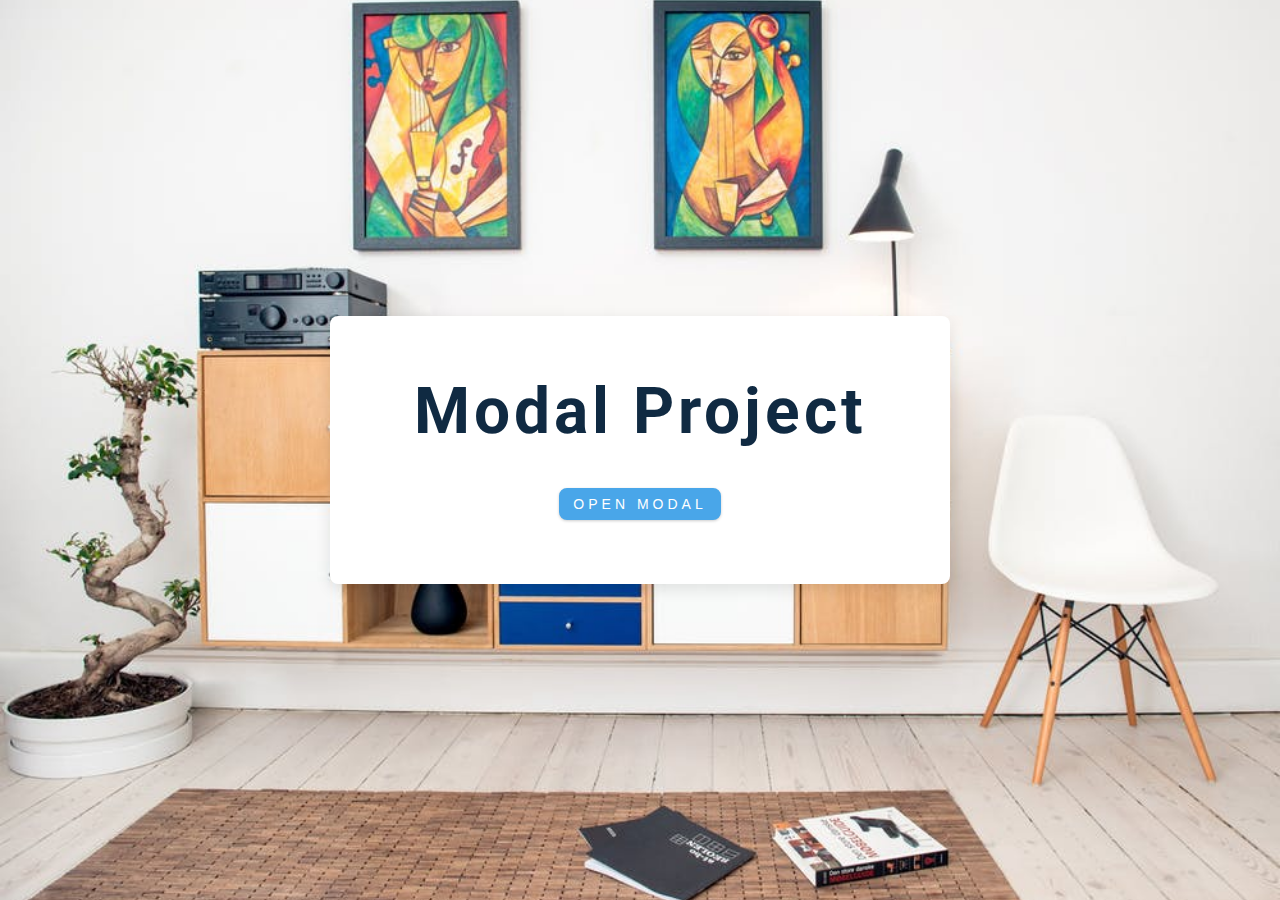
<file: vanilla/6-MODAL/INDEX.HTML>
<!DOCTYPE html>
<html lang="en">
  <head>
    <meta charset="UTF-8" />
    <meta name="viewport" content="width=device-width, initial-scale=1.0" />
    <title>Modal</title>
    <!-- font-awesome -->
    <link
      rel="stylesheet"
      href="https://cdnjs.cloudflare.com/ajax/libs/font-awesome/5.14.0/css/all.min.css"
    />
    <!-- styles -->
    <link rel="stylesheet" href="styles.css" />
  </head>
  <body>
    <!-- hero -->
    <header class="hero">
      <div class="banner">
        <h1>modal project</h1>
        <button class="btn modal-btn">
          open modal
        </button>
      </div>
    </header>
    <!-- modal -->
    <div class="modal-overlay">
      <div class="modal-container">
        <h3>modal content</h3>
        <button class="close-btn"><i class="fas fa-times"></i></button>
      </div>
    </div>
    <!-- javascript -->
    <script src="app.js"></script>
  </body>
</html>
</file>
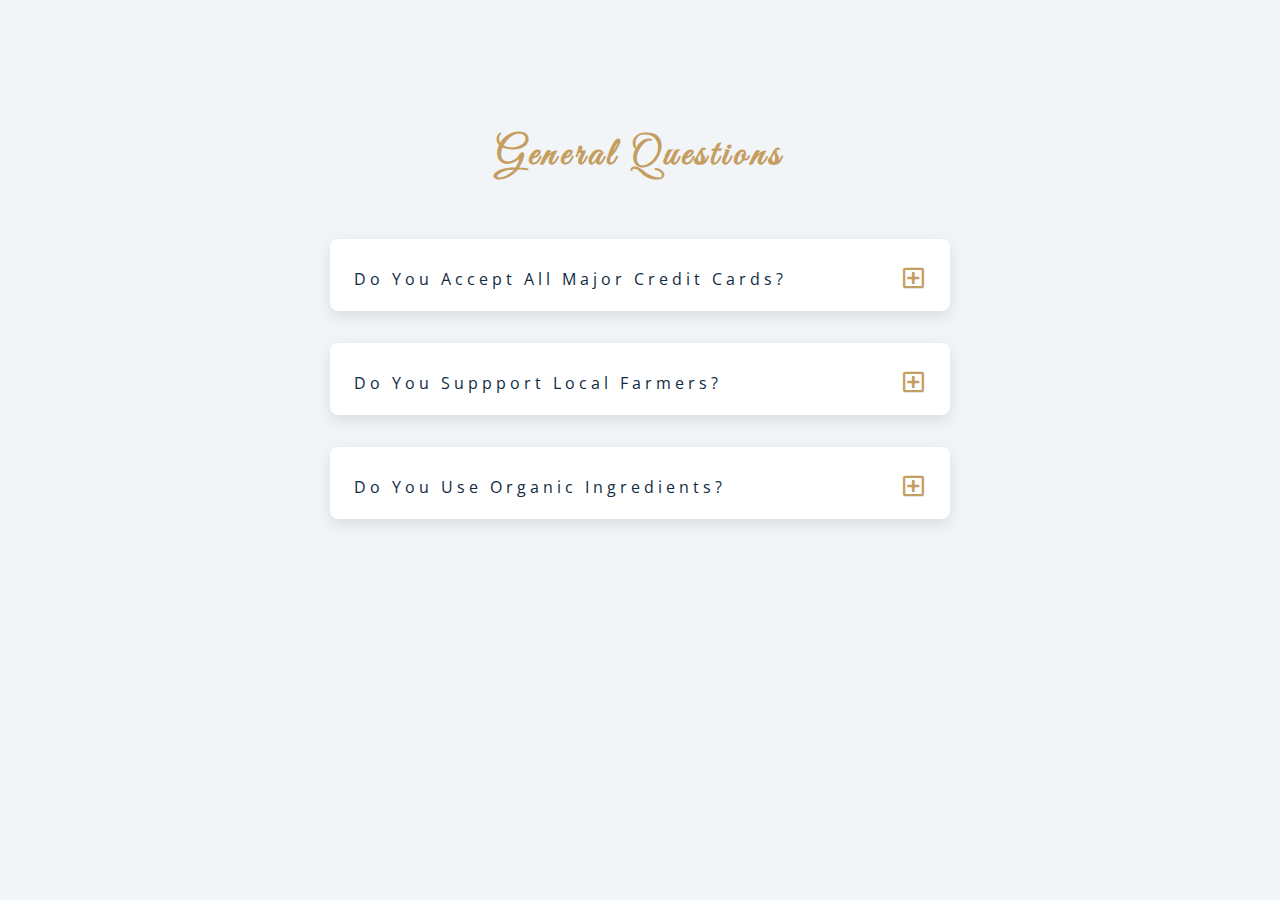
<file: vanilla/7-questions/index.html>
<!DOCTYPE html>
<html lang="en">
  <head>
    <meta charset="UTF-8" />
    <meta name="viewport" content="width=device-width, initial-scale=1.0" />
    <title>Q & A</title>
    <!-- font-awesome -->
    <link rel="stylesheet" href="https://cdnjs.cloudflare.com/ajax/libs/font-awesome/5.14.0/css/all.min.css" />
    <!-- extra fonts -->
    <link
      href="https://fonts.googleapis.com/css?family=Great+Vibes&display=swap"
      rel="stylesheet"
    />
    <!-- styles -->
    <link rel="stylesheet" href="styles.css" />
  </head>
  <body>
      <section class="questions">
        <!-- title -->
        <div class="title">
          <h2>general questions</h2>
        </div>
        <!-- questions -->
        <div class="section-center">
          <!-- single question -->
          <article class="question">
            <!-- question title -->
            <div class="question-title">
              <p>do you accept all major credit cards?</p>
              <button type="button" class="question-btn">
                <span class="plus-icon">
                  <i class="far fa-plus-square"></i>
                </span>
                <span class="minus-icon">
                  <i class="far fa-minus-square"></i>
                </span>
              </button>
            </div>
            <!-- question text -->
            <div class="question-text">
              <p>
                Lorem ipsum dolor sit amet, consectetur adipisicing elit. Est
                dolore illo dolores quia nemo doloribus quaerat, magni numquam
                repellat reprehenderit.
              </p>
            </div>
          </article>
          <!-- end of single question -->
          <!-- single question -->
          <article class="question">
            <!-- question title -->
            <div class="question-title">
              <p>do you suppport local farmers?</p>
              <button type="button" class="question-btn">
                <span class="plus-icon">
                  <i class="far fa-plus-square"></i>
                </span>
                <span class="minus-icon">
                  <i class="far fa-minus-square"></i>
                </span>
              </button>
            </div>
            <!-- question text -->
            <div class="question-text">
              <p>
                Lorem ipsum dolor sit amet, consectetur adipisicing elit. Est
                dolore illo dolores quia nemo doloribus quaerat, magni numquam
                repellat reprehenderit.
              </p>
            </div>
          </article>
          <!-- end of single question -->
          <!-- single question -->
          <article class="question">
            <!-- question title -->
            <div class="question-title">
              <p>do you use organic ingredients?</p>
              <!-- button -->
              <button type="button" class="question-btn">
                <span class="plus-icon">
                  <i class="far fa-plus-square"></i>
                </span>
                <span class="minus-icon">
                  <i class="far fa-minus-square"></i>
                </span>
              </button>
            </div>
            <!-- question text -->
            <div class="question-text">
              <p>
                Lorem ipsum dolor sit amet, consectetur adipisicing elit. Est
                dolore illo dolores quia nemo doloribus quaerat, magni numquam
                repellat reprehenderit.
              </p>
            </div>
          </article>
          <!-- end of single question -->
      </section>
    </main>
    <!-- javascript -->
    <script src="app.js"></script>
  </body>
</html>
</file>
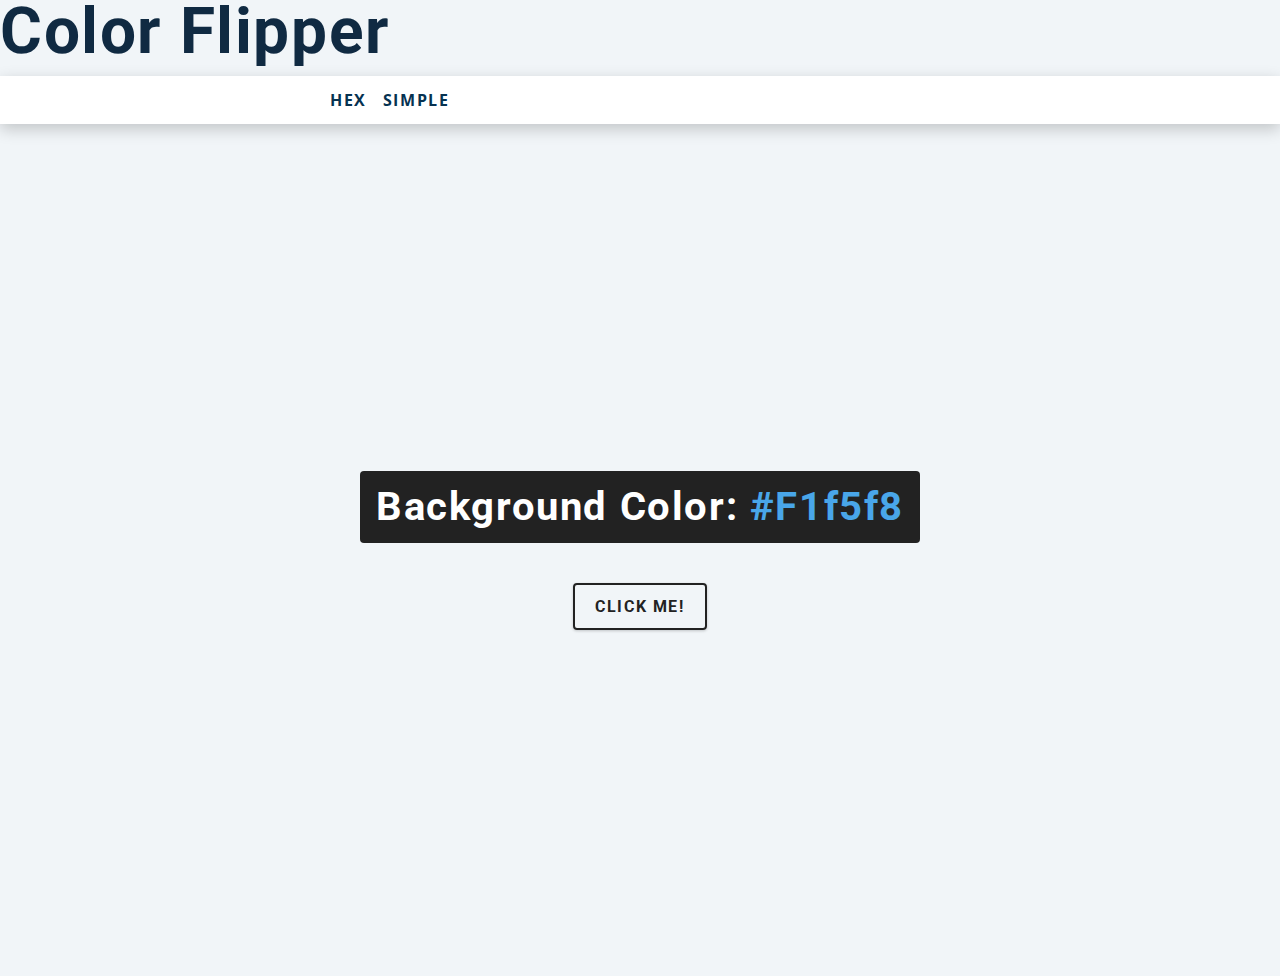
<file: vanilla/Color flipper/index.html>
<!DOCTYPE html>
<html lang="en" dir="ltr">
  <head>
    <meta charset="utf-8">
    <title>Color Flipper</title>
    <link rel="stylesheet" href="styles.css">
  </head>
  <body>
    <h1>Color Flipper</h1>

    <nav>
      <div class="nav-center">
        <ul class="nav-links">
          <li>
            <a href="hex.html">HEX</a>
          </li>
          <li>
            <a href="index.html">SIMPLE</a>
          </li>
        </ul>
      </div>
    </nav>

    <main>
      <div class="container">
        <h2>background Color:
        <span class="color">
          #f1f5f8
        </span></h2>
        <button class="btn btn-hero" id="btn">Click me!</button>
      </div>
    </main>
    <script src="index.js" charset="utf-8"></script>
  </body>
</html>
</file>
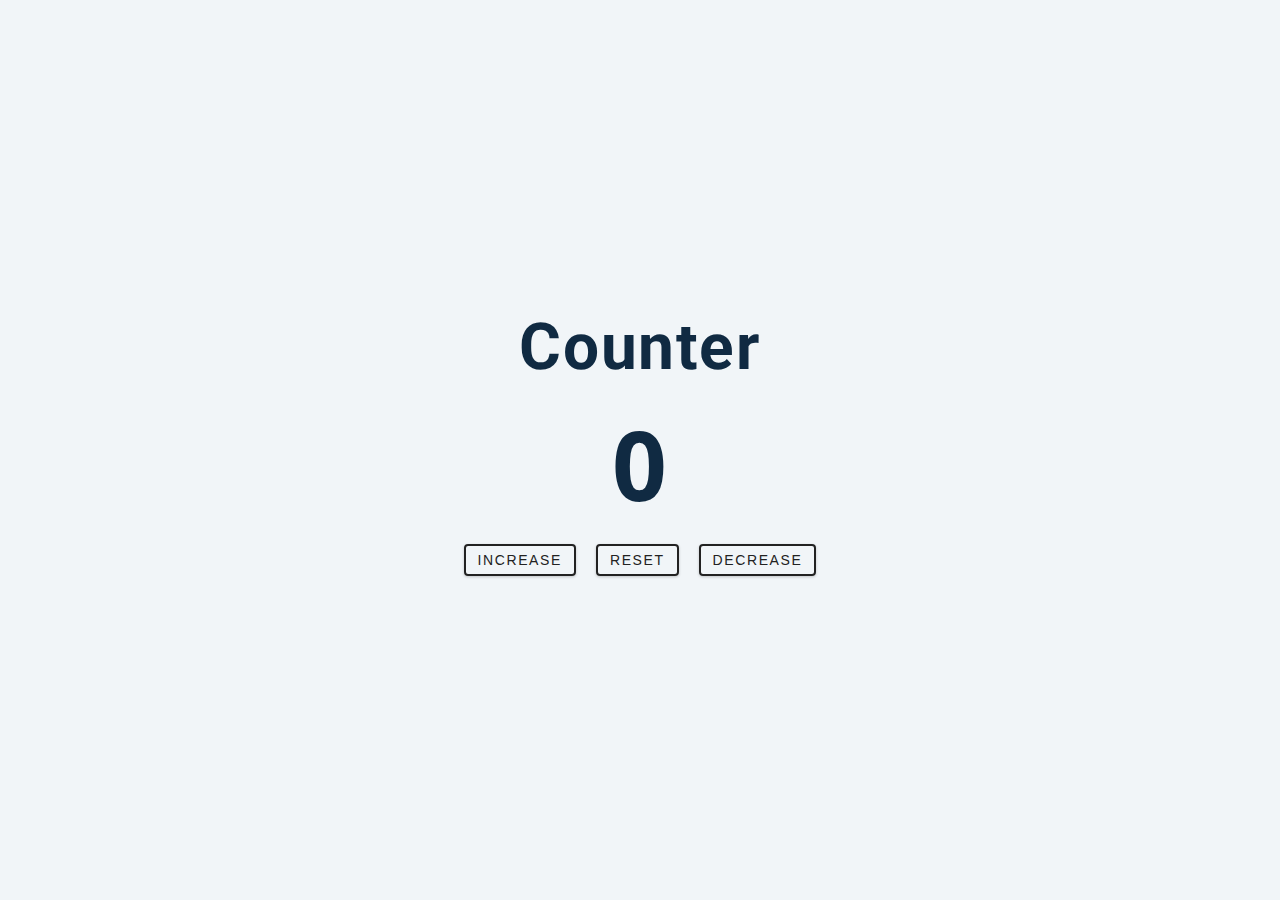
<file: vanilla/counter/index.html>
<!DOCTYPE html>
<html lang="en" dir="ltr">
  <head>
    <meta charset="utf-8">
    <link rel="stylesheet" href="styles.css">
    <title>Counter</title>
  </head>
  <body>
    <main>
      <div class="container">
        <h1>Counter</h1>
        <span id="value">0</span>
        <div class="button-container">
          <button class="btn decrease" >Increase</button>
          <button class="btn reset" >Reset</button>
          <button class="btn increase" >Decrease</button>
        </div>
      </div>
    </main>
    <script src="index.js" charset="utf-8"></script>
  </body>
</html>
</file>
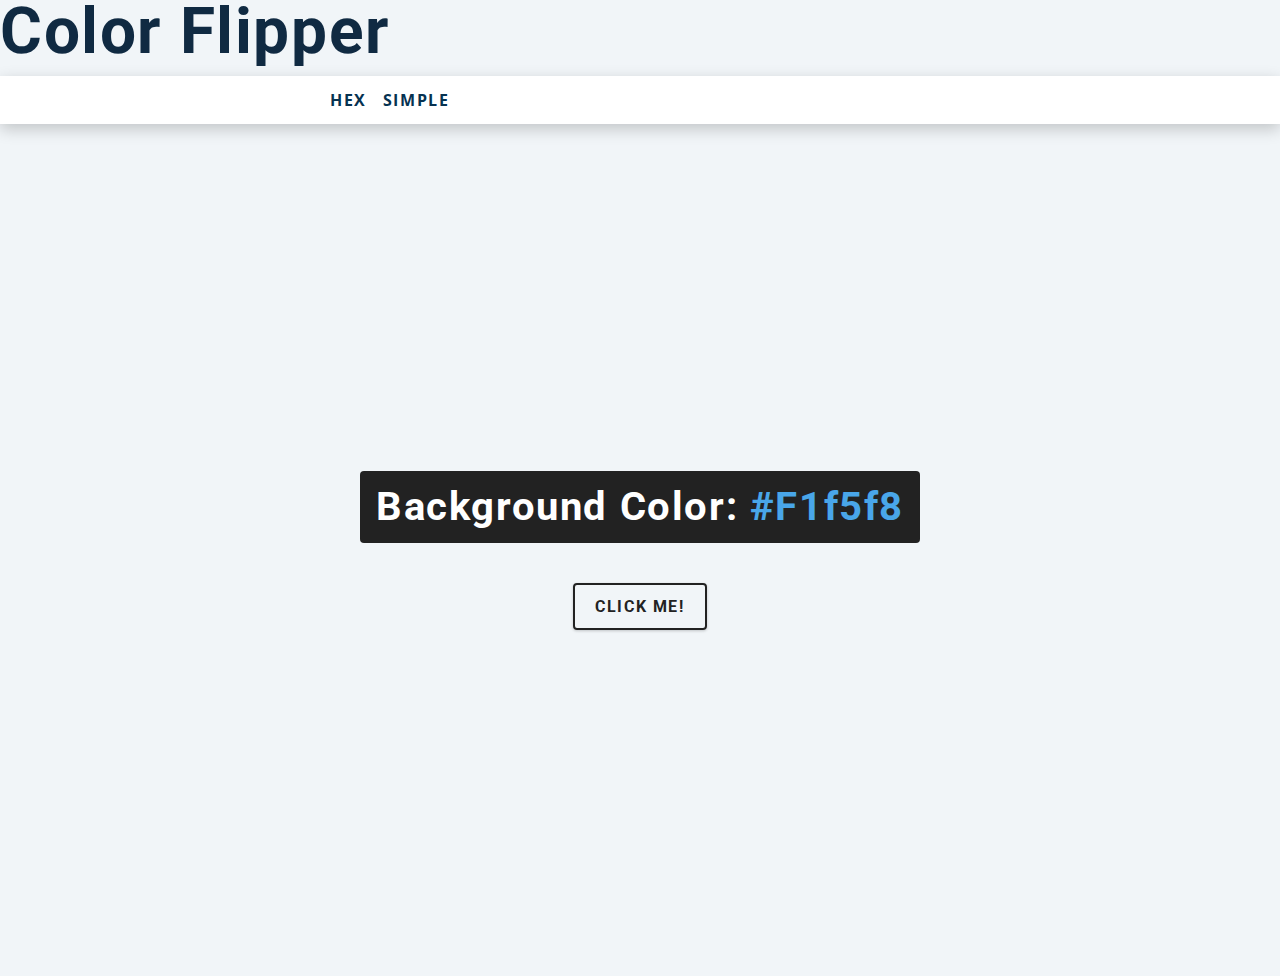
<file: vanilla/Color flipper/hex.html>
<!DOCTYPE html>
<html lang="en" dir="ltr">
  <head>
    <meta charset="utf-8">
    <title>Color Flipper</title>
    <link rel="stylesheet" href="styles.css">
  </head>
  <body>
    <h1>Color Flipper</h1>

    <nav>
      <div class="nav-center">
        <ul class="nav-links">
          <li>
            <a href="hex.html">HEX</a>
          </li>
          <li>
            <a href="index.html">SIMPLE</a>
          </li>
        </ul>
      </div>
    </nav>

    <main>
      <div class="container">
        <h2>background Color:
        <span class="color">
          #f1f5f8
        </span></h2>
        <button class="btn btn-hero" id="btn">Click me!</button>
      </div>
    </main>
    <script src="hex.js" charset="utf-8"></script>
  </body>
</html>
</file>
<file: vanilla/6-MODAL/styles.css>
/*
===============
Fonts
===============
*/
@import url("https://fonts.googleapis.com/css?family=Open+Sans|Roboto:400,700&display=swap");

/*
===============
Variables
===============
*/

:root {
  /* dark shades of primary color*/
  --clr-primary-1: hsl(205, 86%, 17%);
  --clr-primary-2: hsl(205, 77%, 27%);
  --clr-primary-3: hsl(205, 72%, 37%);
  --clr-primary-4: hsl(205, 63%, 48%);
  /* primary/main color */
  --clr-primary-5: #49a6e9;
  /* --clr-primary-5: rgb(73, 166, 233); */
  /* lighter shades of primary color */
  --clr-primary-6: hsl(205, 89%, 70%);
  --clr-primary-7: hsl(205, 90%, 76%);
  --clr-primary-8: hsl(205, 86%, 81%);
  --clr-primary-9: hsl(205, 90%, 88%);
  --clr-primary-10: hsl(205, 100%, 96%);
  /* darkest grey - used for headings */
  --clr-grey-1: hsl(209, 61%, 16%);
  --clr-grey-2: hsl(211, 39%, 23%);
  --clr-grey-3: hsl(209, 34%, 30%);
  --clr-grey-4: hsl(209, 28%, 39%);
  /* grey used for paragraphs */
  --clr-grey-5: hsl(210, 22%, 49%);
  --clr-grey-6: hsl(209, 23%, 60%);
  --clr-grey-7: hsl(211, 27%, 70%);
  --clr-grey-8: hsl(210, 31%, 80%);
  --clr-grey-9: hsl(212, 33%, 89%);
  --clr-grey-10: hsl(210, 36%, 96%);
  --clr-white: #fff;
  --clr-red-dark: hsl(360, 67%, 44%);
  --clr-red-light: hsl(360, 71%, 66%);
  --clr-green-dark: hsl(125, 67%, 44%);
  --clr-green-light: hsl(125, 71%, 66%);
  --clr-black: #222;
  --ff-primary: "Roboto", sans-serif;
  --ff-secondary: "Open Sans", sans-serif;
  --transition: all 0.3s linear;
  --spacing: 0.25rem;
  --radius: 0.5rem;
  --light-shadow: 0 5px 15px rgba(0, 0, 0, 0.1);
  --dark-shadow: 0 5px 15px rgba(0, 0, 0, 0.2);
  --max-width: 1170px;
  --fixed-width: 620px;
}
/*
===============
Global Styles
===============
*/

*,
::after,
::before {
  margin: 0;
  padding: 0;
  box-sizing: border-box;
}
body {
  font-family: var(--ff-secondary);
  background: var(--clr-grey-10);
  color: var(--clr-grey-1);
  line-height: 1.5;
  font-size: 0.875rem;
}
ul {
  list-style-type: none;
}
a {
  text-decoration: none;
}
img:not(.logo) {
  width: 100%;
}
img {
  display: block;
}

h1,
h2,
h3,
h4 {
  letter-spacing: var(--spacing);
  text-transform: capitalize;
  line-height: 1.25;
  margin-bottom: 0.75rem;
  font-family: var(--ff-primary);
}
h1 {
  font-size: 3rem;
}
h2 {
  font-size: 2rem;
}
h3 {
  font-size: 1.25rem;
}
h4 {
  font-size: 0.875rem;
}
p {
  margin-bottom: 1.25rem;
  color: var(--clr-grey-5);
}
@media screen and (min-width: 800px) {
  h1 {
    font-size: 4rem;
  }
  h2 {
    font-size: 2.5rem;
  }
  h3 {
    font-size: 1.75rem;
  }
  h4 {
    font-size: 1rem;
  }
  body {
    font-size: 1rem;
  }
  h1,
  h2,
  h3,
  h4 {
    line-height: 1;
  }
}
/*  global classes */

.btn {
  text-transform: uppercase;
  background: transparent;
  color: var(--clr-black);
  padding: 0.375rem 0.75rem;
  letter-spacing: var(--spacing);
  display: inline-block;
  transition: var(--transition);
  font-size: 0.875rem;
  border: 2px solid var(--clr-black);
  cursor: pointer;
  box-shadow: 0 1px 3px rgba(0, 0, 0, 0.2);
  border-radius: var(--radius);
}
.btn:hover {
  color: var(--clr-white);
  background: var(--clr-black);
}
/* section */
.section {
  padding: 5rem 0;
}

.section-center {
  width: 90vw;
  margin: 0 auto;
  max-width: 1170px;
}
@media screen and (min-width: 992px) {
  .section-center {
    width: 95vw;
  }
}
main {
  min-height: 100vh;
  display: grid;
  place-items: center;
}
/*
===============
Modal
===============
*/
.hero {
  min-height: 100vh;
  background: url("./hero.jpeg") center/cover no-repeat;
  display: grid;
  place-items: center;
}
.banner {
  background: var(--clr-white);
  padding: 4rem 0;
  border-radius: var(--radius);
  box-shadow: var(--light-shadow);
  text-align: center;
  width: 90vw;
  max-width: var(--fixed-width);
}
.modal-btn {
  margin-top: 2rem;
  background: var(--clr-primary-5);
  border-color: var(--clr-primary-5);
  color: var(--clr-white);
}
.modal-btn:hover {
  background: transparent;
  color: var(--clr-primary-5);
}
.modal-overlay {
  position: fixed;
  top: 0;
  left: 0;
  width: 100%;
  height: 100%;
  background: rgba(73, 166, 233, 0.5);
  display: grid;
  place-items: center;
  transition: var(--transition);
  visibility: hidden;
  z-index: -10;
}
/* OPEN/CLOSE MODAL */
.open-modal {
  visibility: visible;
  z-index: 10;
}
.modal-container {
  background: var(--clr-white);
  border-radius: var(--radius);
  width: 90vw;
  height: 30vh;
  max-width: var(--fixed-width);
  text-align: center;
  display: grid;
  place-items: center;
  position: relative;
}
.close-btn {
  position: absolute;
  top: 1rem;
  right: 1rem;
  font-size: 2rem;
  background: transparent;
  border-color: transparent;
  color: var(--clr-red-dark);
  cursor: pointer;
  transition: var(--transition);
}
.close-btn:hover {
  color: var(--clr-red-light);
  transform: scale(1.3);
}
</file>
<file: vanilla/7-questions/styles.css>
/*
===============
Fonts
===============
*/
@import url("https://fonts.googleapis.com/css?family=Open+Sans|Roboto:400,700&display=swap");

/*
===============
Variables
===============
*/

:root {
  /* dark shades of primary color*/
  --clr-primary-1: hsl(205, 86%, 17%);
  --clr-primary-2: hsl(205, 77%, 27%);
  --clr-primary-3: hsl(205, 72%, 37%);
  --clr-primary-4: hsl(205, 63%, 48%);
  /* primary/main color */
  --clr-primary-5: #49a6e9;
  /* lighter shades of primary color */
  --clr-primary-6: hsl(205, 89%, 70%);
  --clr-primary-7: hsl(205, 90%, 76%);
  --clr-primary-8: hsl(205, 86%, 81%);
  --clr-primary-9: hsl(205, 90%, 88%);
  --clr-primary-10: hsl(205, 100%, 96%);
  /* darkest grey - used for headings */
  --clr-grey-1: hsl(209, 61%, 16%);
  --clr-grey-2: hsl(211, 39%, 23%);
  --clr-grey-3: hsl(209, 34%, 30%);
  --clr-grey-4: hsl(209, 28%, 39%);
  /* grey used for paragraphs */
  --clr-grey-5: hsl(210, 22%, 49%);
  --clr-grey-6: hsl(209, 23%, 60%);
  --clr-grey-7: hsl(211, 27%, 70%);
  --clr-grey-8: hsl(210, 31%, 80%);
  --clr-grey-9: hsl(212, 33%, 89%);
  --clr-grey-10: hsl(210, 36%, 96%);
  --clr-white: #fff;
  --clr-red-dark: hsl(360, 67%, 44%);
  --clr-red-light: hsl(360, 71%, 66%);
  --clr-green-dark: hsl(125, 67%, 44%);
  --clr-green-light: hsl(125, 71%, 66%);
  --clr-gold: #c59d5f;
  --clr-black: #222;
  --ff-primary: "Roboto", sans-serif;
  --ff-secondary: "Open Sans", sans-serif;
  --transition: all 0.3s linear;
  --spacing: 0.25rem;
  --radius: 0.5rem;
  --light-shadow: 0 5px 15px rgba(0, 0, 0, 0.1);
  --dark-shadow: 0 5px 15px rgba(0, 0, 0, 0.2);
  --max-width: 1170px;
  --fixed-width: 620px;
}
/*
===============
Global Styles
===============
*/

*,
::after,
::before {
  margin: 0;
  padding: 0;
  box-sizing: border-box;
}
body {
  font-family: var(--ff-secondary);
  background: var(--clr-grey-10);
  color: var(--clr-grey-1);
  line-height: 1.5;
  font-size: 0.875rem;
}
ul {
  list-style-type: none;
}
a {
  text-decoration: none;
}
img:not(.logo) {
  width: 100%;
}
img {
  display: block;
}

h1,
h2,
h3,
h4 {
  letter-spacing: var(--spacing);
  text-transform: capitalize;
  line-height: 1.25;
  margin-bottom: 0.75rem;
  font-family: var(--ff-primary);
}
h1 {
  font-size: 3rem;
}
h2 {
  font-size: 2rem;
}
h3 {
  font-size: 1.25rem;
}
h4 {
  font-size: 0.875rem;
}
p {
  margin-bottom: 1.25rem;
  color: var(--clr-grey-5);
}
@media screen and (min-width: 800px) {
  h1 {
    font-size: 4rem;
  }
  h2 {
    font-size: 2.5rem;
  }
  h3 {
    font-size: 1.75rem;
  }
  h4 {
    font-size: 1rem;
  }
  body {
    font-size: 1rem;
  }
  h1,
  h2,
  h3,
  h4 {
    line-height: 1;
  }
}
/*  global classes */

.btn {
  text-transform: uppercase;
  background: transparent;
  color: var(--clr-black);
  padding: 0.375rem 0.75rem;
  letter-spacing: var(--spacing);
  display: inline-block;
  transition: var(--transition);
  font-size: 0.875rem;
  border: 2px solid var(--clr-black);
  cursor: pointer;
  box-shadow: 0 1px 3px rgba(0, 0, 0, 0.2);
  border-radius: var(--radius);
}
.btn:hover {
  color: var(--clr-white);
  background: var(--clr-black);
}
/* section */
.section {
  padding: 5rem 0;
}

.section-center {
  width: 90vw;
  margin: 0 auto;
  max-width: 1170px;
}
@media screen and (min-width: 992px) {
  .section-center {
    width: 95vw;
  }
}
main {
  min-height: 100vh;
  display: grid;
  place-items: center;
}
/*
===============
Questions
===============
*/
.title {
  margin-top: 15vh;
  margin-bottom: 4rem;
}
.title h2 {
  color: var(--clr-gold);
  font-family: "Great Vibes", cursive;
  text-align: center;
}
.section-center {
  max-width: var(--fixed-width);
}
.question {
  background: var(--clr-white);
  border-radius: var(--radius);
  box-shadow: var(--light-shadow);
  padding: 1.5rem 1.5rem 0 1.5rem;
  margin-bottom: 2rem;
}
.question-title {
  display: flex;
  justify-content: space-between;
  align-items: center;
  text-transform: capitalize;
  padding-bottom: 1rem;
}

.question-title p {
  margin-bottom: 0;
  letter-spacing: var(--spacing);
  color: var(--clr-grey-1);
}
.question-btn {
  font-size: 1.5rem;
  background: transparent;
  border-color: transparent;
  cursor: pointer;
  color: var(--clr-gold);
  transition: var(--transition);
}
.question-btn:hover {
  transform: rotate(90deg);
}
.question-text {
  padding: 1rem 0 1.5rem 0;
  border-top: 1px solid rgba(0, 0, 0, 0.2);
}
.question-text p {
  margin-bottom: 0;
}
/* hide text */
.question-text {
  display: none;
}
.show-text .question-text {
  display: block;
}
.minus-icon {
  display: none;
}
.show-text .minus-icon {
  display: inline;
}
.show-text .plus-icon {
  display: none;
}
</file>
<file: vanilla/Color flipper/styles.css>
/*
===============
Fonts
===============
*/
@import url("https://fonts.googleapis.com/css?family=Open+Sans|Roboto:400,700&display=swap");

/*
===============
Variables
===============
*/

:root {
  /* dark shades of primary color*/
  --clr-primary-1: hsl(205, 86%, 17%);
  --clr-primary-2: hsl(205, 77%, 27%);
  --clr-primary-3: hsl(205, 72%, 37%);
  --clr-primary-4: hsl(205, 63%, 48%);
  /* primary/main color */
  --clr-primary-5: hsl(205, 78%, 60%);
  /* lighter shades of primary color */
  --clr-primary-6: hsl(205, 89%, 70%);
  --clr-primary-7: hsl(205, 90%, 76%);
  --clr-primary-8: hsl(205, 86%, 81%);
  --clr-primary-9: hsl(205, 90%, 88%);
  --clr-primary-10: hsl(205, 100%, 96%);
  /* darkest grey - used for headings */
  --clr-grey-1: hsl(209, 61%, 16%);
  --clr-grey-2: hsl(211, 39%, 23%);
  --clr-grey-3: hsl(209, 34%, 30%);
  --clr-grey-4: hsl(209, 28%, 39%);
  /* grey used for paragraphs */
  --clr-grey-5: hsl(210, 22%, 49%);
  --clr-grey-6: hsl(209, 23%, 60%);
  --clr-grey-7: hsl(211, 27%, 70%);
  --clr-grey-8: hsl(210, 31%, 80%);
  --clr-grey-9: hsl(212, 33%, 89%);
  --clr-grey-10: hsl(210, 36%, 96%);
  --clr-white: #fff;
  --clr-red-dark: hsl(360, 67%, 44%);
  --clr-red-light: hsl(360, 71%, 66%);
  --clr-green-dark: hsl(125, 67%, 44%);
  --clr-green-light: hsl(125, 71%, 66%);
  --clr-black: #222;
  --ff-primary: "Roboto", sans-serif;
  --ff-secondary: "Open Sans", sans-serif;
  --transition: all 0.3s linear;
  --spacing: 0.1rem;
  --radius: 0.25rem;
  --light-shadow: 0 5px 15px rgba(0, 0, 0, 0.1);
  --dark-shadow: 0 5px 15px rgba(0, 0, 0, 0.2);
  --max-width: 1170px;
  --fixed-width: 620px;
}
/*
===============
Global Styles
===============
*/

*,
::after,
::before {
  margin: 0;
  padding: 0;
  box-sizing: border-box;
}
body {
  font-family: var(--ff-secondary);
  background: var(--clr-grey-10);
  color: var(--clr-grey-1);
  line-height: 1.5;
  font-size: 0.875rem;
}
ul {
  list-style-type: none;
}
a {
  text-decoration: none;
}
h1,
h2,
h3,
h4 {
  letter-spacing: var(--spacing);
  text-transform: capitalize;
  line-height: 1.25;
  margin-bottom: 0.75rem;
  font-family: var(--ff-primary);
}
h1 {
  font-size: 3rem;
}
h2 {
  font-size: 2rem;
}
h3 {
  font-size: 1.25rem;
}
h4 {
  font-size: 0.875rem;
}
p {
  margin-bottom: 1.25rem;
  color: var(--clr-grey-5);
}
@media screen and (min-width: 800px) {
  h1 {
    font-size: 4rem;
  }
  h2 {
    font-size: 2.5rem;
  }
  h3 {
    font-size: 1.75rem;
  }
  h4 {
    font-size: 1rem;
  }
  body {
    font-size: 1rem;
  }
  h1,
  h2,
  h3,
  h4 {
    line-height: 1;
  }
}
/*  global classes */

/* section */
.section {
  padding: 5rem 0;
}

.section-center {
  width: 90vw;
  margin: 0 auto;
  max-width: 1170px;
}
@media screen and (min-width: 992px) {
  .section-center {
    width: 95vw;
  }
}
main {
  min-height: 100vh;
  display: grid;
  place-items: center;
}

/*
===============
Nav
===============
*/
nav {
  background: var(--clr-white);
  height: 3rem;
  display: grid;
  align-items: center;
  box-shadow: var(--dark-shadow);
}
.nav-center {
  width: 90vw;
  max-width: var(--fixed-width);
  margin: 0 auto;
  display: flex;
  align-items: center;
  justify-content: space-between;
}
.nav-center h4 {
  margin-bottom: 0;
  color: var(--clr-primary-5);
}
.nav-links {
  display: flex;
}
nav a {
  text-transform: capitalize;
  font-weight: 700;
  font-size: 1rem;
  color: var(--clr-primary-1);
  letter-spacing: var(--spacing);
  margin-right: 1rem;
}
nav a:hover {
  color: var(--clr-primary-5);
}
/*
===============
Container
===============
*/
main {
  min-height: calc(100vh - 3rem);
  display: grid;
  place-items: center;
}
.container {
  text-align: center;
}
.container h2 {
  background: var(--clr-black);
  color: var(--clr-white);
  padding: 1rem;
  border-radius: var(--radius);
  margin-bottom: 2.5rem;
}
.color {
  color: var(--clr-primary-5);
}
.btn-hero {
  font-family: var(--ff-primary);
  text-transform: uppercase;
  background: transparent;
  color: var(--clr-black);
  letter-spacing: var(--spacing);
  display: inline-block;
  font-weight: 700;
  transition: var(--transition);
  border: 2px solid var(--clr-black);
  cursor: pointer;
  box-shadow: 0 1px 3px rgba(0, 0, 0, 0.2);
  border-radius: var(--radius);
  font-size: 1rem;
  padding: 0.75rem 1.25rem;
}
.btn-hero:hover {
  color: var(--clr-white);
  background: var(--clr-black);
}
</file>
<file: vanilla/counter/styles.css>
/*
===============
Fonts
===============
*/
@import url("https://fonts.googleapis.com/css?family=Open+Sans|Roboto:400,700&display=swap");

/*
===============
Variables
===============
*/

:root {
  /* dark shades of primary color*/
  --clr-primary-1: hsl(205, 86%, 17%);
  --clr-primary-2: hsl(205, 77%, 27%);
  --clr-primary-3: hsl(205, 72%, 37%);
  --clr-primary-4: hsl(205, 63%, 48%);
  /* primary/main color */
  --clr-primary-5: hsl(205, 78%, 60%);
  /* lighter shades of primary color */
  --clr-primary-6: hsl(205, 89%, 70%);
  --clr-primary-7: hsl(205, 90%, 76%);
  --clr-primary-8: hsl(205, 86%, 81%);
  --clr-primary-9: hsl(205, 90%, 88%);
  --clr-primary-10: hsl(205, 100%, 96%);
  /* darkest grey - used for headings */
  --clr-grey-1: hsl(209, 61%, 16%);
  --clr-grey-2: hsl(211, 39%, 23%);
  --clr-grey-3: hsl(209, 34%, 30%);
  --clr-grey-4: hsl(209, 28%, 39%);
  /* grey used for paragraphs */
  --clr-grey-5: hsl(210, 22%, 49%);
  --clr-grey-6: hsl(209, 23%, 60%);
  --clr-grey-7: hsl(211, 27%, 70%);
  --clr-grey-8: hsl(210, 31%, 80%);
  --clr-grey-9: hsl(212, 33%, 89%);
  --clr-grey-10: hsl(210, 36%, 96%);
  --clr-white: #fff;
  --clr-red-dark: hsl(360, 67%, 44%);
  --clr-red-light: hsl(360, 71%, 66%);
  --clr-green-dark: hsl(125, 67%, 44%);
  --clr-green-light: hsl(125, 71%, 66%);
  --clr-black: #222;
  --ff-primary: "Roboto", sans-serif;
  --ff-secondary: "Open Sans", sans-serif;
  --transition: all 0.3s linear;
  --spacing: 0.1rem;
  --radius: 0.25rem;
  --light-shadow: 0 5px 15px rgba(0, 0, 0, 0.1);
  --dark-shadow: 0 5px 15px rgba(0, 0, 0, 0.2);
  --max-width: 1170px;
  --fixed-width: 620px;
}
/*
===============
Global Styles
===============
*/

*,
::after,
::before {
  margin: 0;
  padding: 0;
  box-sizing: border-box;
}
body {
  font-family: var(--ff-secondary);
  background: var(--clr-grey-10);
  color: var(--clr-grey-1);
  line-height: 1.5;
  font-size: 0.875rem;
}
ul {
  list-style-type: none;
}
a {
  text-decoration: none;
}
h1,
h2,
h3,
h4 {
  letter-spacing: var(--spacing);
  text-transform: capitalize;
  line-height: 1.25;
  margin-bottom: 0.75rem;
  font-family: var(--ff-primary);
}
h1 {
  font-size: 3rem;
}
h2 {
  font-size: 2rem;
}
h3 {
  font-size: 1.25rem;
}
h4 {
  font-size: 0.875rem;
}
p {
  margin-bottom: 1.25rem;
  color: var(--clr-grey-5);
}
@media screen and (min-width: 800px) {
  h1 {
    font-size: 4rem;
  }
  h2 {
    font-size: 2.5rem;
  }
  h3 {
    font-size: 1.75rem;
  }
  h4 {
    font-size: 1rem;
  }
  body {
    font-size: 1rem;
  }
  h1,
  h2,
  h3,
  h4 {
    line-height: 1;
  }
}
/*  global classes */

/* section */
.section {
  padding: 5rem 0;
}

.section-center {
  width: 90vw;
  margin: 0 auto;
  max-width: 1170px;
}
@media screen and (min-width: 992px) {
  .section-center {
    width: 95vw;
  }
}
main {
  min-height: 100vh;
  display: grid;
  place-items: center;
}

/*
===============
Counter
===============
*/

main {
  min-height: 100vh;
  display: grid;
  place-items: center;
}
.container {
  text-align: center;
}
#value {
  font-size: 6rem;
  font-weight: bold;
}
.btn {
  text-transform: uppercase;
  background: transparent;
  color: var(--clr-black);
  padding: 0.375rem 0.75rem;
  letter-spacing: var(--spacing);
  display: inline-block;
  transition: var(--transition);
  font-size: 0.875rem;
  border: 2px solid var(--clr-black);
  cursor: pointer;
  box-shadow: 0 1px 3px rgba(0, 0, 0, 0.2);
  border-radius: var(--radius);
  margin: 0.5rem;
}
.btn:hover {
  color: var(--clr-white);
  background: var(--clr-black);
}
</file>
